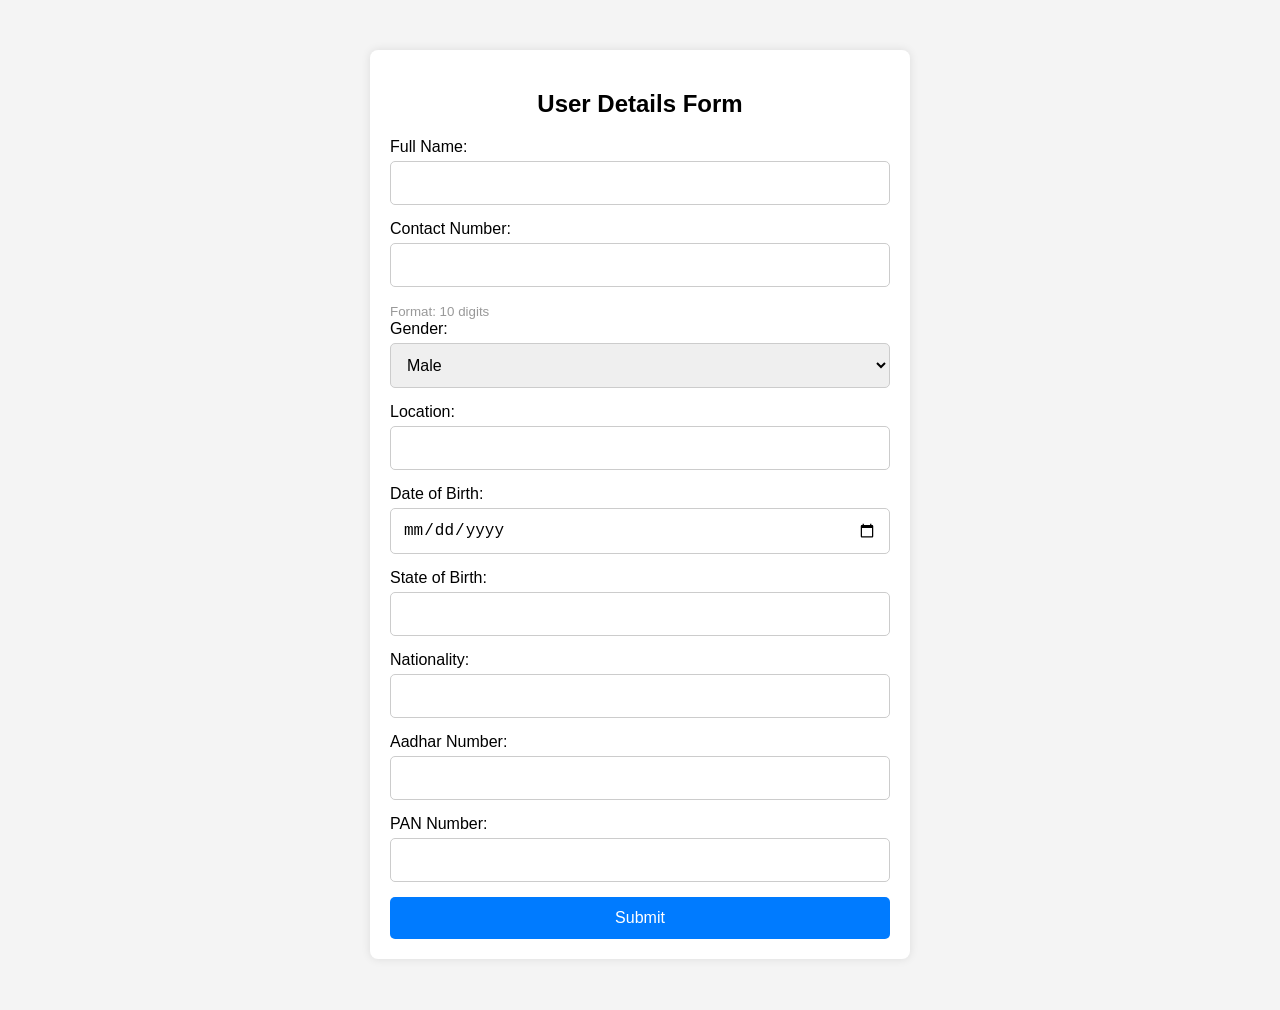
<file: main.html>
<!DOCTYPE html>
<html lang="en">
<head>
    <meta charset="UTF-8">
    <meta name="viewport" content="width=device-width, initial-scale=1.0">
    <title>User Details Form</title>
    <link rel="stylesheet" href="styles.css">
</head>
<body>
    <div class="container">
        <h2>User Details Form</h2>
        <form id="userDetailsForm" onsubmit="return false;">
            <label for="fullName">Full Name:</label>
            <input type="text" id="fullName" name="fullName" required>

            <label for="contactNumber">Contact Number:</label>
            <input type="tel" id="contactNumber" name="contactNumber" pattern="[0-9]{10}" required>
            <small>Format: 10 digits</small>

            <label for="gender">Gender:</label>
            <select id="gender" name="gender" required>
                <option value="Male">Male</option>
                <option value="Female">Female</option>
                <option value="Other">Other</option>
            </select>

            <label for="location">Location:</label>
            <input type="text" id="location" name="location" required>

            <label for="dob">Date of Birth:</label>
            <input type="date" id="dob" name="dob" required>

            <label for="stateOfBirth">State of Birth:</label>
            <input type="text" id="stateOfBirth" name="stateOfBirth" required>

            <label for="nationality">Nationality:</label>
            <input type="text" id="nationality" name="nationality" required>

            <label for="aadharNo">Aadhar Number:</label>
            <input type="text" id="aadharNo" name="aadharNo" required>

            <label for="panNo">PAN Number:</label>
            <input type="text" id="panNo" name="panNo" required>

            <button type="submit" onclick="onClickSubmit()">Submit</button>
        </form>
    </div>
    <script src="script.js"></script>
</body>
</html>
</file>
<file: styles.css>
body {
    font-family: Arial, sans-serif;
    background-color: #f4f4f4;
    margin: 0;
    padding: 0;
}

.container {
    width: 90%; /* Adjusted width for smaller screens */
    max-width: 500px; /* Set a maximum width */
    margin: 50px auto;
    background-color: #fff;
    padding: 20px;
    border-radius: 8px;
    box-shadow: 0 0 10px rgba(0, 0, 0, 0.1);
}
.custom-popup-class {
    width: 30%; 
    max-width: 300px;
    height: fit-content;
    max-height: 400px;
}

h2 {
    text-align: center;
    margin-bottom: 20px;
}

label {
    display: block;
    margin-bottom: 5px;
}

input[type="text"],
input[type="tel"],
input[type="number"],
select,
input[type="date"],
input[type="file"] {
    width: 100%;
    padding: 12px; /* Increased padding for larger touch areas */
    margin-bottom: 15px;
    border: 1px solid #ccc;
    border-radius: 5px;
    box-sizing: border-box;
    font-size: 16px; /* Increased font size for better readability */
}

small {
    color: #999;
}

button {
    width: 100%;
    padding: 12px; /* Increased padding for larger touch areas */
    background-color: #007bff;
    color: #fff;
    border: none;
    border-radius: 5px;
    cursor: pointer;
    font-size: 16px; /* Increased font size for better readability */
}

button:hover {
    background-color: #0056b3;
}

button:active {
    background-color: #0056b3;
}

/* Media query for smaller screens */
@media screen and (max-width: 600px) {
    .container {
        width: 95%; /* Adjusted width for smaller screens */
    }

    input[type="text"],
    input[type="tel"],
    input[type="number"],
    select,
    input[type="date"],
    input[type="file"] {
        font-size: 14px; /* Decreased font size for smaller screens */
    }

    button {
        font-size: 14px; /* Decreased font size for smaller screens */
    }
}

.button-container {
    margin-top: 20px;
    display: flex;
    justify-content: space-between;
}

.button-container button {
    padding: 10px 20px;
    font-size: 16px;
    cursor: pointer;
    border-radius: 5px;
    margin-right: 10px; /* Adjust the margin between buttons */
}
</file>
